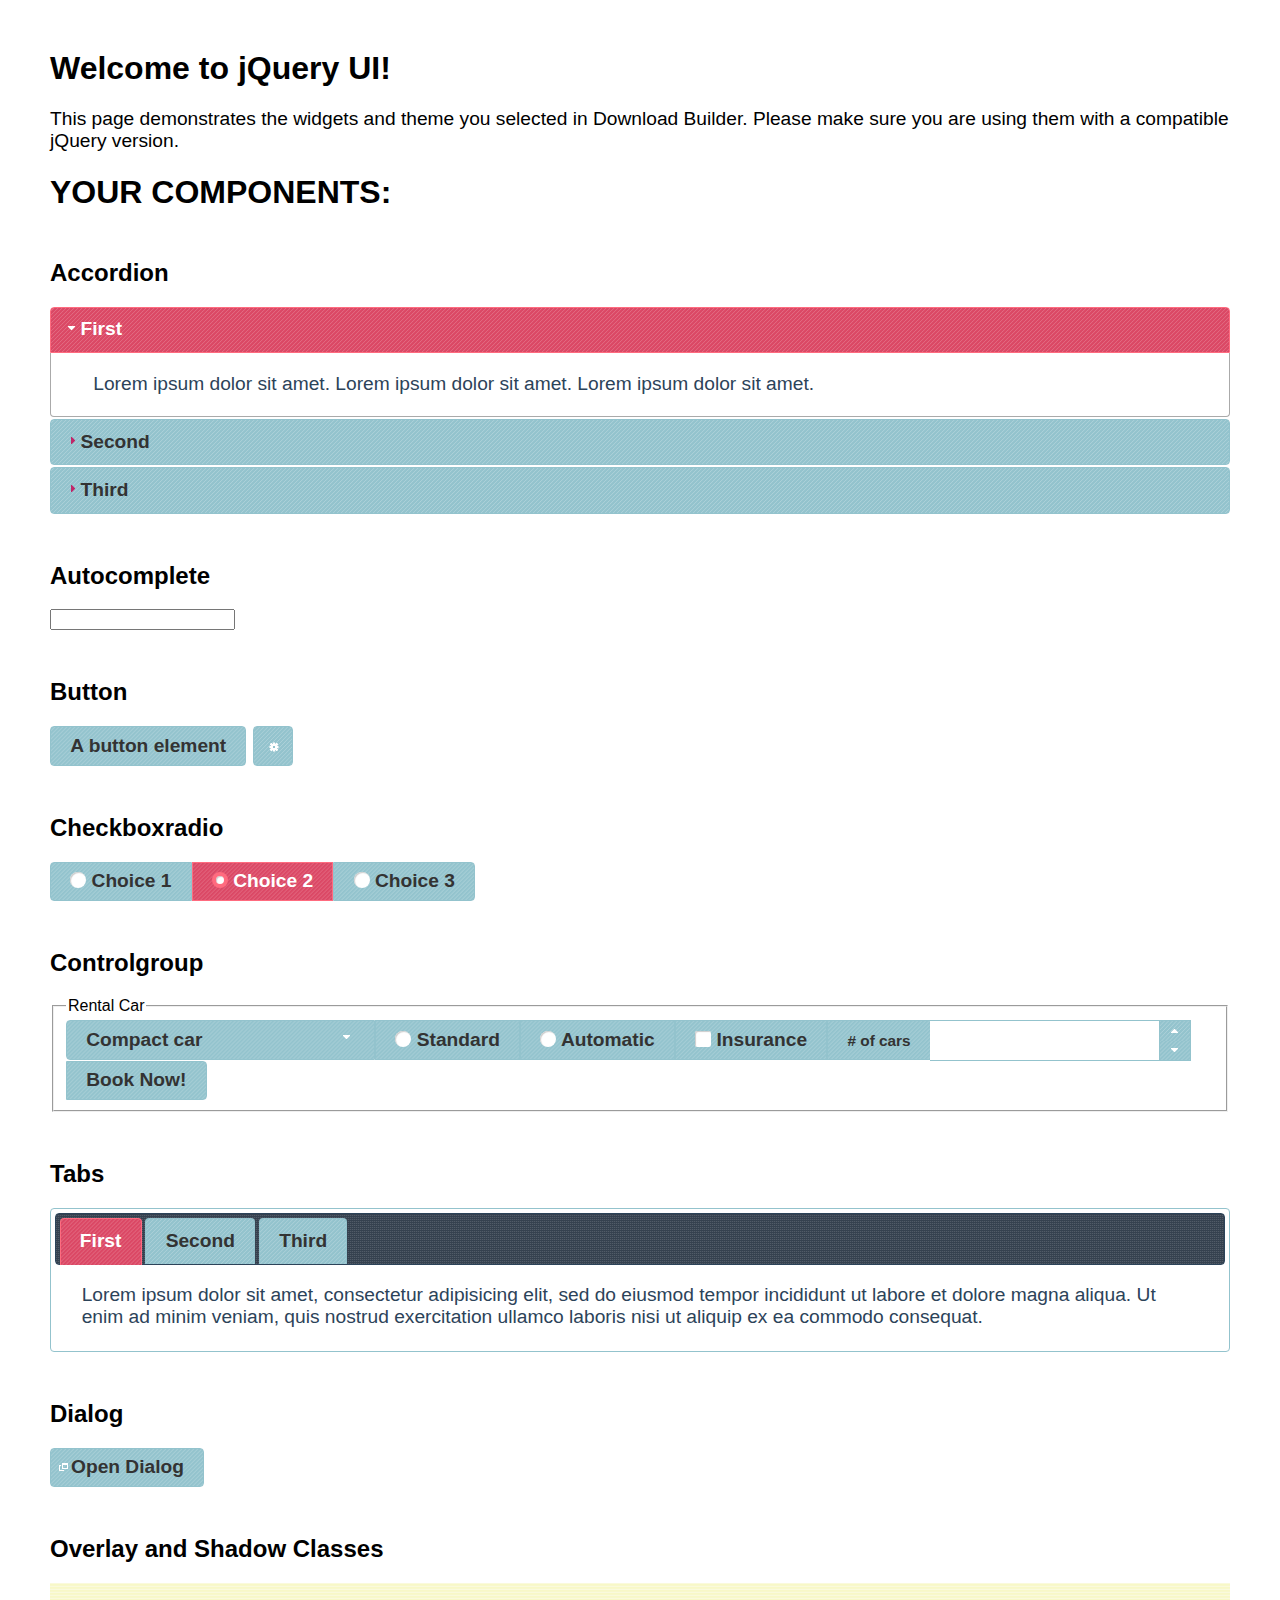
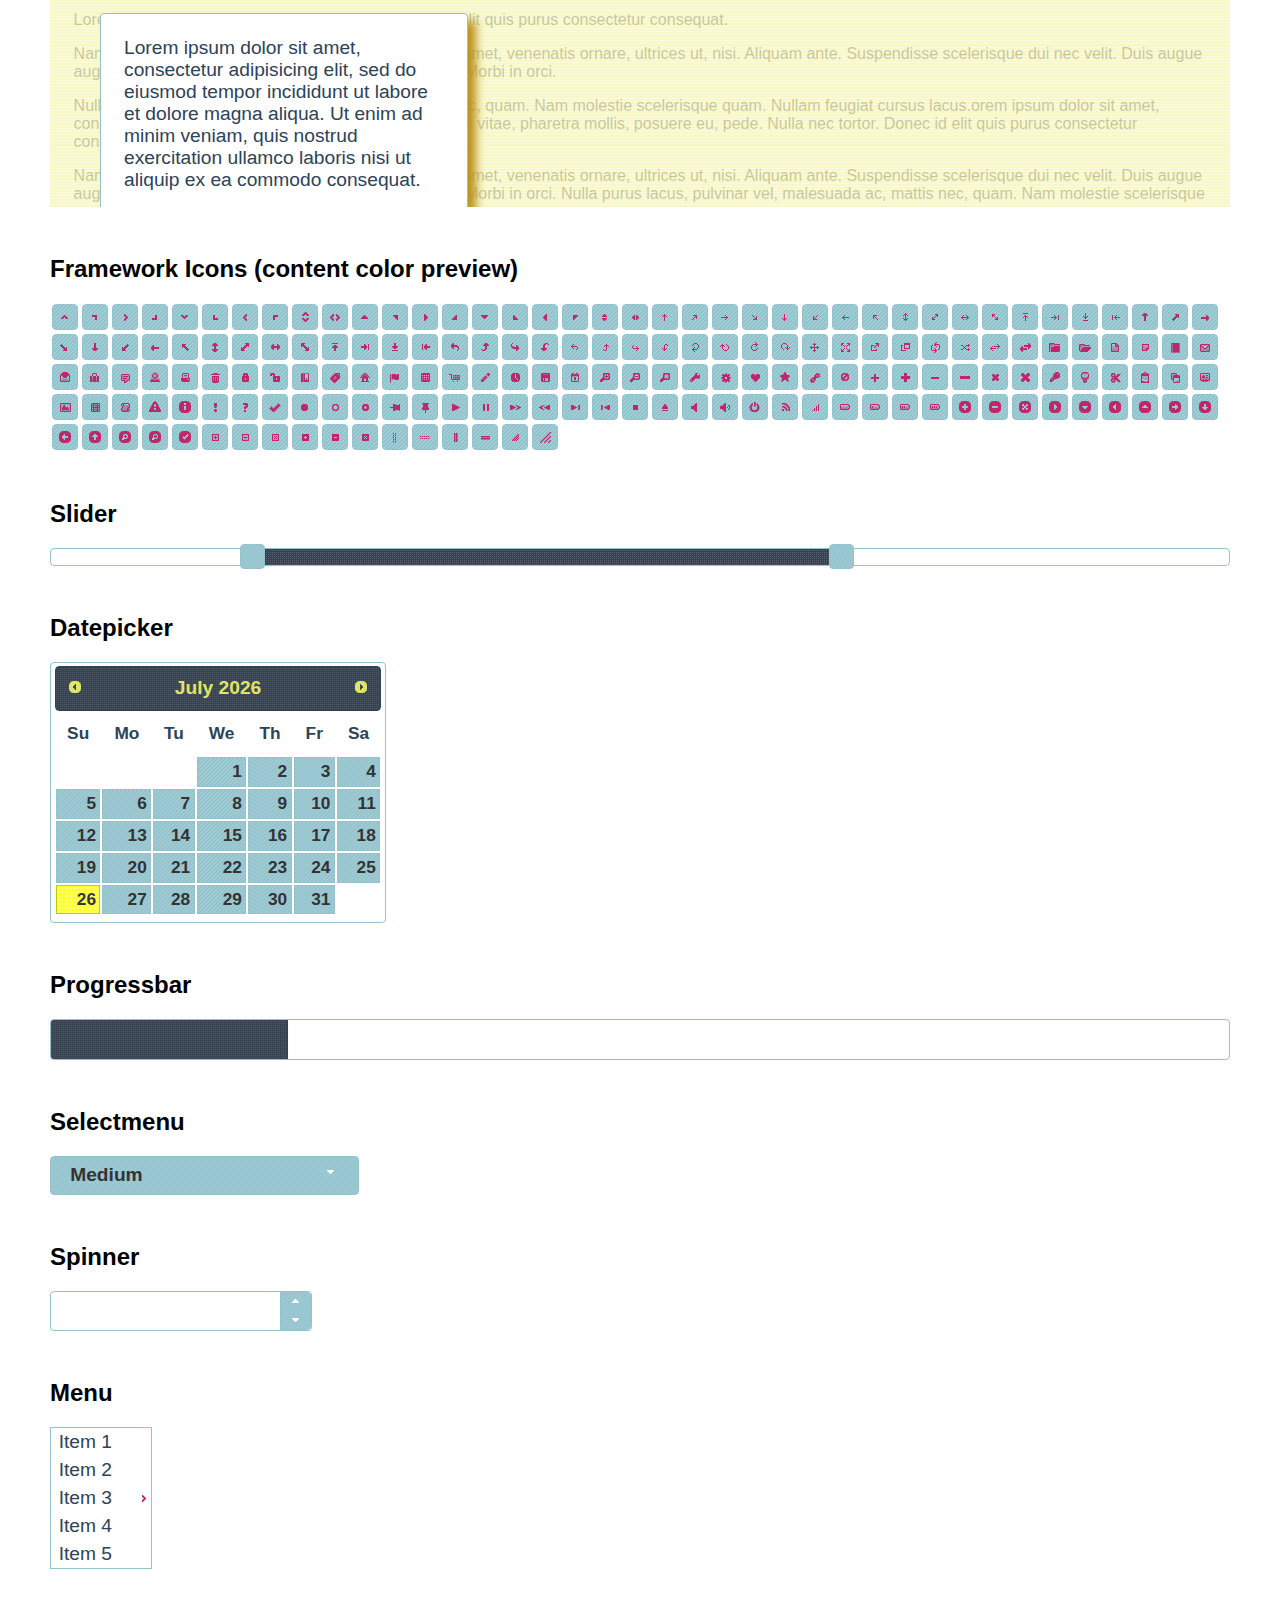
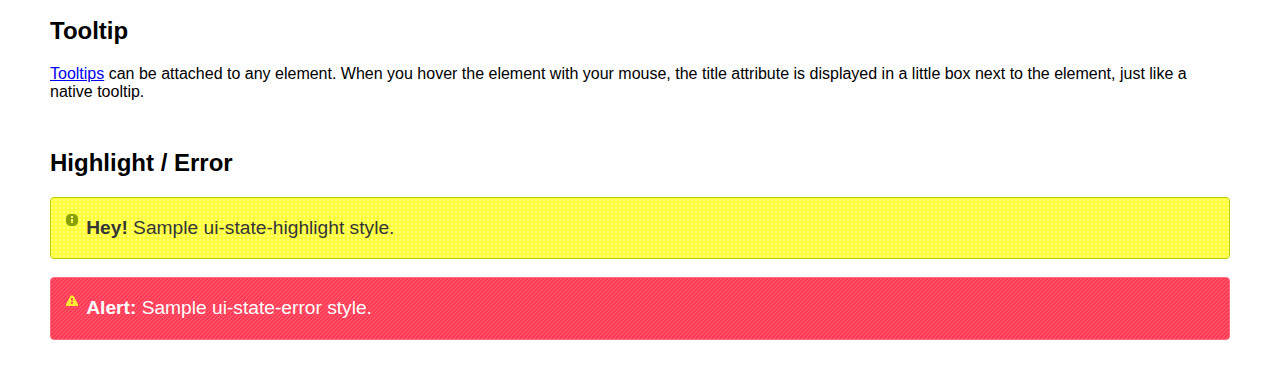
<file: library/jquery-ui-1.13.2.custom/index.html>
<!doctype html>
<html lang="us">
<head>
	<meta charset="utf-8">
	<title>jQuery UI Example Page</title>
	<link href="jquery-ui.css" rel="stylesheet">
	<style>
	body{
		font-family: "Trebuchet MS", sans-serif;
		margin: 50px;
	}
	.demoHeaders {
		margin-top: 2em;
	}
	#dialog-link {
		padding: .4em 1em .4em 20px;
		text-decoration: none;
		position: relative;
	}
	#dialog-link span.ui-icon {
		margin: 0 5px 0 0;
		position: absolute;
		left: .2em;
		top: 50%;
		margin-top: -8px;
	}
	#icons {
		margin: 0;
		padding: 0;
	}
	#icons li {
		margin: 2px;
		position: relative;
		padding: 4px 0;
		cursor: pointer;
		float: left;
		list-style: none;
	}
	#icons span.ui-icon {
		float: left;
		margin: 0 4px;
	}
	.fakewindowcontain .ui-widget-overlay {
		position: absolute;
	}
	select {
		width: 200px;
	}
	</style>
</head>
<body>

<h1>Welcome to jQuery UI!</h1>

<div class="ui-widget">
	<p>This page demonstrates the widgets and theme you selected in Download Builder. Please make sure you are using them with a compatible jQuery version.</p>
</div>

<h1>YOUR COMPONENTS:</h1>

<!-- Accordion -->
<h2 class="demoHeaders">Accordion</h2>
<div id="accordion">
	<h3>First</h3>
	<div>Lorem ipsum dolor sit amet. Lorem ipsum dolor sit amet. Lorem ipsum dolor sit amet.</div>
	<h3>Second</h3>
	<div>Phasellus mattis tincidunt nibh.</div>
	<h3>Third</h3>
	<div>Nam dui erat, auctor a, dignissim quis.</div>
</div>

<!-- Autocomplete -->
<h2 class="demoHeaders">Autocomplete</h2>
<div>
	<input id="autocomplete" title="type &quot;a&quot;">
</div>

<!-- Button -->
<h2 class="demoHeaders">Button</h2>
<button id="button">A button element</button>
<button id="button-icon">An icon-only button</button>

<!-- Checkboxradio -->
<h2 class="demoHeaders">Checkboxradio</h2>
<form style="margin-top: 1em;">
	<div id="radioset">
		<input type="radio" id="radio1" name="radio"><label for="radio1">Choice 1</label>
		<input type="radio" id="radio2" name="radio" checked="checked"><label for="radio2">Choice 2</label>
		<input type="radio" id="radio3" name="radio"><label for="radio3">Choice 3</label>
	</div>
</form>

<!-- Controlgroup -->
<h2 class="demoHeaders">Controlgroup</h2>
<fieldset>
	<legend>Rental Car</legend>
	<div id="controlgroup">
		<select id="car-type">
			<option>Compact car</option>
			<option>Midsize car</option>
			<option>Full size car</option>
			<option>SUV</option>
			<option>Luxury</option>
			<option>Truck</option>
			<option>Van</option>
		</select>
		<label for="transmission-standard">Standard</label>
		<input type="radio" name="transmission" id="transmission-standard">
		<label for="transmission-automatic">Automatic</label>
		<input type="radio" name="transmission" id="transmission-automatic">
		<label for="insurance">Insurance</label>
		<input type="checkbox" name="insurance" id="insurance">
		<label for="horizontal-spinner" class="ui-controlgroup-label"># of cars</label>
		<input id="horizontal-spinner" class="ui-spinner-input">
		<button>Book Now!</button>
	</div>
</fieldset>

<!-- Tabs -->
<h2 class="demoHeaders">Tabs</h2>
<div id="tabs">
	<ul>
		<li><a href="#tabs-1">First</a></li>
		<li><a href="#tabs-2">Second</a></li>
		<li><a href="#tabs-3">Third</a></li>
	</ul>
	<div id="tabs-1">Lorem ipsum dolor sit amet, consectetur adipisicing elit, sed do eiusmod tempor incididunt ut labore et dolore magna aliqua. Ut enim ad minim veniam, quis nostrud exercitation ullamco laboris nisi ut aliquip ex ea commodo consequat.</div>
	<div id="tabs-2">Phasellus mattis tincidunt nibh. Cras orci urna, blandit id, pretium vel, aliquet ornare, felis. Maecenas scelerisque sem non nisl. Fusce sed lorem in enim dictum bibendum.</div>
	<div id="tabs-3">Nam dui erat, auctor a, dignissim quis, sollicitudin eu, felis. Pellentesque nisi urna, interdum eget, sagittis et, consequat vestibulum, lacus. Mauris porttitor ullamcorper augue.</div>
</div>

<h2 class="demoHeaders">Dialog</h2>
<p>
	<button id="dialog-link" class="ui-button ui-corner-all ui-widget">
		<span class="ui-icon ui-icon-newwin"></span>Open Dialog
	</button>
</p>

<h2 class="demoHeaders">Overlay and Shadow Classes</h2>
<div style="position: relative; width: 96%; height: 200px; padding:1% 2%; overflow:hidden;" class="fakewindowcontain">
	<p>Lorem ipsum dolor sit amet,  Nulla nec tortor. Donec id elit quis purus consectetur consequat. </p><p>Nam congue semper tellus. Sed erat dolor, dapibus sit amet, venenatis ornare, ultrices ut, nisi. Aliquam ante. Suspendisse scelerisque dui nec velit. Duis augue augue, gravida euismod, vulputate ac, facilisis id, sem. Morbi in orci. </p><p>Nulla purus lacus, pulvinar vel, malesuada ac, mattis nec, quam. Nam molestie scelerisque quam. Nullam feugiat cursus lacus.orem ipsum dolor sit amet, consectetur adipiscing elit. Donec libero risus, commodo vitae, pharetra mollis, posuere eu, pede. Nulla nec tortor. Donec id elit quis purus consectetur consequat. </p><p>Nam congue semper tellus. Sed erat dolor, dapibus sit amet, venenatis ornare, ultrices ut, nisi. Aliquam ante. Suspendisse scelerisque dui nec velit. Duis augue augue, gravida euismod, vulputate ac, facilisis id, sem. Morbi in orci. Nulla purus lacus, pulvinar vel, malesuada ac, mattis nec, quam. Nam molestie scelerisque quam. </p><p>Nullam feugiat cursus lacus.orem ipsum dolor sit amet, consectetur adipiscing elit. Donec libero risus, commodo vitae, pharetra mollis, posuere eu, pede. Nulla nec tortor. Donec id elit quis purus consectetur consequat. Nam congue semper tellus. Sed erat dolor, dapibus sit amet, venenatis ornare, ultrices ut, nisi. Aliquam ante. </p><p>Suspendisse scelerisque dui nec velit. Duis augue augue, gravida euismod, vulputate ac, facilisis id, sem. Morbi in orci. Nulla purus lacus, pulvinar vel, malesuada ac, mattis nec, quam. Nam molestie scelerisque quam. Nullam feugiat cursus lacus.orem ipsum dolor sit amet, consectetur adipiscing elit. Donec libero risus, commodo vitae, pharetra mollis, posuere eu, pede. Nulla nec tortor. Donec id elit quis purus consectetur consequat. Nam congue semper tellus. Sed erat dolor, dapibus sit amet, venenatis ornare, ultrices ut, nisi. </p>

	<!-- ui-dialog -->
	<div class="ui-widget-overlay ui-front"></div>
	<div style="position: absolute; width: 320px; left: 50px; top: 30px; padding: 1.2em" class="ui-widget ui-front ui-widget-content ui-corner-all ui-widget-shadow">
		Lorem ipsum dolor sit amet, consectetur adipisicing elit, sed do eiusmod tempor incididunt ut labore et dolore magna aliqua. Ut enim ad minim veniam, quis nostrud exercitation ullamco laboris nisi ut aliquip ex ea commodo consequat.
	</div>

</div>

<!-- ui-dialog -->
<div id="dialog" title="Dialog Title">
	<p>Lorem ipsum dolor sit amet, consectetur adipisicing elit, sed do eiusmod tempor incididunt ut labore et dolore magna aliqua. Ut enim ad minim veniam, quis nostrud exercitation ullamco laboris nisi ut aliquip ex ea commodo consequat.</p>
</div>


<h2 class="demoHeaders">Framework Icons (content color preview)</h2>
<ul id="icons" class="ui-widget ui-helper-clearfix">
	<li class="ui-state-default ui-corner-all" title=".ui-icon-caret-1-n"><span class="ui-icon ui-icon-caret-1-n"></span></li>
	<li class="ui-state-default ui-corner-all" title=".ui-icon-caret-1-ne"><span class="ui-icon ui-icon-caret-1-ne"></span></li>
	<li class="ui-state-default ui-corner-all" title=".ui-icon-caret-1-e"><span class="ui-icon ui-icon-caret-1-e"></span></li>
	<li class="ui-state-default ui-corner-all" title=".ui-icon-caret-1-se"><span class="ui-icon ui-icon-caret-1-se"></span></li>
	<li class="ui-state-default ui-corner-all" title=".ui-icon-caret-1-s"><span class="ui-icon ui-icon-caret-1-s"></span></li>
	<li class="ui-state-default ui-corner-all" title=".ui-icon-caret-1-sw"><span class="ui-icon ui-icon-caret-1-sw"></span></li>
	<li class="ui-state-default ui-corner-all" title=".ui-icon-caret-1-w"><span class="ui-icon ui-icon-caret-1-w"></span></li>
	<li class="ui-state-default ui-corner-all" title=".ui-icon-caret-1-nw"><span class="ui-icon ui-icon-caret-1-nw"></span></li>
	<li class="ui-state-default ui-corner-all" title=".ui-icon-caret-2-n-s"><span class="ui-icon ui-icon-caret-2-n-s"></span></li>
	<li class="ui-state-default ui-corner-all" title=".ui-icon-caret-2-e-w"><span class="ui-icon ui-icon-caret-2-e-w"></span></li>
	<li class="ui-state-default ui-corner-all" title=".ui-icon-triangle-1-n"><span class="ui-icon ui-icon-triangle-1-n"></span></li>
	<li class="ui-state-default ui-corner-all" title=".ui-icon-triangle-1-ne"><span class="ui-icon ui-icon-triangle-1-ne"></span></li>
	<li class="ui-state-default ui-corner-all" title=".ui-icon-triangle-1-e"><span class="ui-icon ui-icon-triangle-1-e"></span></li>
	<li class="ui-state-default ui-corner-all" title=".ui-icon-triangle-1-se"><span class="ui-icon ui-icon-triangle-1-se"></span></li>
	<li class="ui-state-default ui-corner-all" title=".ui-icon-triangle-1-s"><span class="ui-icon ui-icon-triangle-1-s"></span></li>
	<li class="ui-state-default ui-corner-all" title=".ui-icon-triangle-1-sw"><span class="ui-icon ui-icon-triangle-1-sw"></span></li>
	<li class="ui-state-default ui-corner-all" title=".ui-icon-triangle-1-w"><span class="ui-icon ui-icon-triangle-1-w"></span></li>
	<li class="ui-state-default ui-corner-all" title=".ui-icon-triangle-1-nw"><span class="ui-icon ui-icon-triangle-1-nw"></span></li>
	<li class="ui-state-default ui-corner-all" title=".ui-icon-triangle-2-n-s"><span class="ui-icon ui-icon-triangle-2-n-s"></span></li>
	<li class="ui-state-default ui-corner-all" title=".ui-icon-triangle-2-e-w"><span class="ui-icon ui-icon-triangle-2-e-w"></span></li>
	<li class="ui-state-default ui-corner-all" title=".ui-icon-arrow-1-n"><span class="ui-icon ui-icon-arrow-1-n"></span></li>
	<li class="ui-state-default ui-corner-all" title=".ui-icon-arrow-1-ne"><span class="ui-icon ui-icon-arrow-1-ne"></span></li>
	<li class="ui-state-default ui-corner-all" title=".ui-icon-arrow-1-e"><span class="ui-icon ui-icon-arrow-1-e"></span></li>
	<li class="ui-state-default ui-corner-all" title=".ui-icon-arrow-1-se"><span class="ui-icon ui-icon-arrow-1-se"></span></li>
	<li class="ui-state-default ui-corner-all" title=".ui-icon-arrow-1-s"><span class="ui-icon ui-icon-arrow-1-s"></span></li>
	<li class="ui-state-default ui-corner-all" title=".ui-icon-arrow-1-sw"><span class="ui-icon ui-icon-arrow-1-sw"></span></li>
	<li class="ui-state-default ui-corner-all" title=".ui-icon-arrow-1-w"><span class="ui-icon ui-icon-arrow-1-w"></span></li>
	<li class="ui-state-default ui-corner-all" title=".ui-icon-arrow-1-nw"><span class="ui-icon ui-icon-arrow-1-nw"></span></li>
	<li class="ui-state-default ui-corner-all" title=".ui-icon-arrow-2-n-s"><span class="ui-icon ui-icon-arrow-2-n-s"></span></li>
	<li class="ui-state-default ui-corner-all" title=".ui-icon-arrow-2-ne-sw"><span class="ui-icon ui-icon-arrow-2-ne-sw"></span></li>
	<li class="ui-state-default ui-corner-all" title=".ui-icon-arrow-2-e-w"><span class="ui-icon ui-icon-arrow-2-e-w"></span></li>
	<li class="ui-state-default ui-corner-all" title=".ui-icon-arrow-2-se-nw"><span class="ui-icon ui-icon-arrow-2-se-nw"></span></li>
	<li class="ui-state-default ui-corner-all" title=".ui-icon-arrowstop-1-n"><span class="ui-icon ui-icon-arrowstop-1-n"></span></li>
	<li class="ui-state-default ui-corner-all" title=".ui-icon-arrowstop-1-e"><span class="ui-icon ui-icon-arrowstop-1-e"></span></li>
	<li class="ui-state-default ui-corner-all" title=".ui-icon-arrowstop-1-s"><span class="ui-icon ui-icon-arrowstop-1-s"></span></li>
	<li class="ui-state-default ui-corner-all" title=".ui-icon-arrowstop-1-w"><span class="ui-icon ui-icon-arrowstop-1-w"></span></li>
	<li class="ui-state-default ui-corner-all" title=".ui-icon-arrowthick-1-n"><span class="ui-icon ui-icon-arrowthick-1-n"></span></li>
	<li class="ui-state-default ui-corner-all" title=".ui-icon-arrowthick-1-ne"><span class="ui-icon ui-icon-arrowthick-1-ne"></span></li>
	<li class="ui-state-default ui-corner-all" title=".ui-icon-arrowthick-1-e"><span class="ui-icon ui-icon-arrowthick-1-e"></span></li>
	<li class="ui-state-default ui-corner-all" title=".ui-icon-arrowthick-1-se"><span class="ui-icon ui-icon-arrowthick-1-se"></span></li>
	<li class="ui-state-default ui-corner-all" title=".ui-icon-arrowthick-1-s"><span class="ui-icon ui-icon-arrowthick-1-s"></span></li>
	<li class="ui-state-default ui-corner-all" title=".ui-icon-arrowthick-1-sw"><span class="ui-icon ui-icon-arrowthick-1-sw"></span></li>
	<li class="ui-state-default ui-corner-all" title=".ui-icon-arrowthick-1-w"><span class="ui-icon ui-icon-arrowthick-1-w"></span></li>
	<li class="ui-state-default ui-corner-all" title=".ui-icon-arrowthick-1-nw"><span class="ui-icon ui-icon-arrowthick-1-nw"></span></li>
	<li class="ui-state-default ui-corner-all" title=".ui-icon-arrowthick-2-n-s"><span class="ui-icon ui-icon-arrowthick-2-n-s"></span></li>
	<li class="ui-state-default ui-corner-all" title=".ui-icon-arrowthick-2-ne-sw"><span class="ui-icon ui-icon-arrowthick-2-ne-sw"></span></li>
	<li class="ui-state-default ui-corner-all" title=".ui-icon-arrowthick-2-e-w"><span class="ui-icon ui-icon-arrowthick-2-e-w"></span></li>
	<li class="ui-state-default ui-corner-all" title=".ui-icon-arrowthick-2-se-nw"><span class="ui-icon ui-icon-arrowthick-2-se-nw"></span></li>
	<li class="ui-state-default ui-corner-all" title=".ui-icon-arrowthickstop-1-n"><span class="ui-icon ui-icon-arrowthickstop-1-n"></span></li>
	<li class="ui-state-default ui-corner-all" title=".ui-icon-arrowthickstop-1-e"><span class="ui-icon ui-icon-arrowthickstop-1-e"></span></li>
	<li class="ui-state-default ui-corner-all" title=".ui-icon-arrowthickstop-1-s"><span class="ui-icon ui-icon-arrowthickstop-1-s"></span></li>
	<li class="ui-state-default ui-corner-all" title=".ui-icon-arrowthickstop-1-w"><span class="ui-icon ui-icon-arrowthickstop-1-w"></span></li>
	<li class="ui-state-default ui-corner-all" title=".ui-icon-arrowreturnthick-1-w"><span class="ui-icon ui-icon-arrowreturnthick-1-w"></span></li>
	<li class="ui-state-default ui-corner-all" title=".ui-icon-arrowreturnthick-1-n"><span class="ui-icon ui-icon-arrowreturnthick-1-n"></span></li>
	<li class="ui-state-default ui-corner-all" title=".ui-icon-arrowreturnthick-1-e"><span class="ui-icon ui-icon-arrowreturnthick-1-e"></span></li>
	<li class="ui-state-default ui-corner-all" title=".ui-icon-arrowreturnthick-1-s"><span class="ui-icon ui-icon-arrowreturnthick-1-s"></span></li>
	<li class="ui-state-default ui-corner-all" title=".ui-icon-arrowreturn-1-w"><span class="ui-icon ui-icon-arrowreturn-1-w"></span></li>
	<li class="ui-state-default ui-corner-all" title=".ui-icon-arrowreturn-1-n"><span class="ui-icon ui-icon-arrowreturn-1-n"></span></li>
	<li class="ui-state-default ui-corner-all" title=".ui-icon-arrowreturn-1-e"><span class="ui-icon ui-icon-arrowreturn-1-e"></span></li>
	<li class="ui-state-default ui-corner-all" title=".ui-icon-arrowreturn-1-s"><span class="ui-icon ui-icon-arrowreturn-1-s"></span></li>
	<li class="ui-state-default ui-corner-all" title=".ui-icon-arrowrefresh-1-w"><span class="ui-icon ui-icon-arrowrefresh-1-w"></span></li>
	<li class="ui-state-default ui-corner-all" title=".ui-icon-arrowrefresh-1-n"><span class="ui-icon ui-icon-arrowrefresh-1-n"></span></li>
	<li class="ui-state-default ui-corner-all" title=".ui-icon-arrowrefresh-1-e"><span class="ui-icon ui-icon-arrowrefresh-1-e"></span></li>
	<li class="ui-state-default ui-corner-all" title=".ui-icon-arrowrefresh-1-s"><span class="ui-icon ui-icon-arrowrefresh-1-s"></span></li>
	<li class="ui-state-default ui-corner-all" title=".ui-icon-arrow-4"><span class="ui-icon ui-icon-arrow-4"></span></li>
	<li class="ui-state-default ui-corner-all" title=".ui-icon-arrow-4-diag"><span class="ui-icon ui-icon-arrow-4-diag"></span></li>
	<li class="ui-state-default ui-corner-all" title=".ui-icon-extlink"><span class="ui-icon ui-icon-extlink"></span></li>
	<li class="ui-state-default ui-corner-all" title=".ui-icon-newwin"><span class="ui-icon ui-icon-newwin"></span></li>
	<li class="ui-state-default ui-corner-all" title=".ui-icon-refresh"><span class="ui-icon ui-icon-refresh"></span></li>
	<li class="ui-state-default ui-corner-all" title=".ui-icon-shuffle"><span class="ui-icon ui-icon-shuffle"></span></li>
	<li class="ui-state-default ui-corner-all" title=".ui-icon-transfer-e-w"><span class="ui-icon ui-icon-transfer-e-w"></span></li>
	<li class="ui-state-default ui-corner-all" title=".ui-icon-transferthick-e-w"><span class="ui-icon ui-icon-transferthick-e-w"></span></li>
	<li class="ui-state-default ui-corner-all" title=".ui-icon-folder-collapsed"><span class="ui-icon ui-icon-folder-collapsed"></span></li>
	<li class="ui-state-default ui-corner-all" title=".ui-icon-folder-open"><span class="ui-icon ui-icon-folder-open"></span></li>
	<li class="ui-state-default ui-corner-all" title=".ui-icon-document"><span class="ui-icon ui-icon-document"></span></li>
	<li class="ui-state-default ui-corner-all" title=".ui-icon-document-b"><span class="ui-icon ui-icon-document-b"></span></li>
	<li class="ui-state-default ui-corner-all" title=".ui-icon-note"><span class="ui-icon ui-icon-note"></span></li>
	<li class="ui-state-default ui-corner-all" title=".ui-icon-mail-closed"><span class="ui-icon ui-icon-mail-closed"></span></li>
	<li class="ui-state-default ui-corner-all" title=".ui-icon-mail-open"><span class="ui-icon ui-icon-mail-open"></span></li>
	<li class="ui-state-default ui-corner-all" title=".ui-icon-suitcase"><span class="ui-icon ui-icon-suitcase"></span></li>
	<li class="ui-state-default ui-corner-all" title=".ui-icon-comment"><span class="ui-icon ui-icon-comment"></span></li>
	<li class="ui-state-default ui-corner-all" title=".ui-icon-person"><span class="ui-icon ui-icon-person"></span></li>
	<li class="ui-state-default ui-corner-all" title=".ui-icon-print"><span class="ui-icon ui-icon-print"></span></li>
	<li class="ui-state-default ui-corner-all" title=".ui-icon-trash"><span class="ui-icon ui-icon-trash"></span></li>
	<li class="ui-state-default ui-corner-all" title=".ui-icon-locked"><span class="ui-icon ui-icon-locked"></span></li>
	<li class="ui-state-default ui-corner-all" title=".ui-icon-unlocked"><span class="ui-icon ui-icon-unlocked"></span></li>
	<li class="ui-state-default ui-corner-all" title=".ui-icon-bookmark"><span class="ui-icon ui-icon-bookmark"></span></li>
	<li class="ui-state-default ui-corner-all" title=".ui-icon-tag"><span class="ui-icon ui-icon-tag"></span></li>
	<li class="ui-state-default ui-corner-all" title=".ui-icon-home"><span class="ui-icon ui-icon-home"></span></li>
	<li class="ui-state-default ui-corner-all" title=".ui-icon-flag"><span class="ui-icon ui-icon-flag"></span></li>
	<li class="ui-state-default ui-corner-all" title=".ui-icon-calculator"><span class="ui-icon ui-icon-calculator"></span></li>
	<li class="ui-state-default ui-corner-all" title=".ui-icon-cart"><span class="ui-icon ui-icon-cart"></span></li>
	<li class="ui-state-default ui-corner-all" title=".ui-icon-pencil"><span class="ui-icon ui-icon-pencil"></span></li>
	<li class="ui-state-default ui-corner-all" title=".ui-icon-clock"><span class="ui-icon ui-icon-clock"></span></li>
	<li class="ui-state-default ui-corner-all" title=".ui-icon-disk"><span class="ui-icon ui-icon-disk"></span></li>
	<li class="ui-state-default ui-corner-all" title=".ui-icon-calendar"><span class="ui-icon ui-icon-calendar"></span></li>
	<li class="ui-state-default ui-corner-all" title=".ui-icon-zoomin"><span class="ui-icon ui-icon-zoomin"></span></li>
	<li class="ui-state-default ui-corner-all" title=".ui-icon-zoomout"><span class="ui-icon ui-icon-zoomout"></span></li>
	<li class="ui-state-default ui-corner-all" title=".ui-icon-search"><span class="ui-icon ui-icon-search"></span></li>
	<li class="ui-state-default ui-corner-all" title=".ui-icon-wrench"><span class="ui-icon ui-icon-wrench"></span></li>
	<li class="ui-state-default ui-corner-all" title=".ui-icon-gear"><span class="ui-icon ui-icon-gear"></span></li>
	<li class="ui-state-default ui-corner-all" title=".ui-icon-heart"><span class="ui-icon ui-icon-heart"></span></li>
	<li class="ui-state-default ui-corner-all" title=".ui-icon-star"><span class="ui-icon ui-icon-star"></span></li>
	<li class="ui-state-default ui-corner-all" title=".ui-icon-link"><span class="ui-icon ui-icon-link"></span></li>
	<li class="ui-state-default ui-corner-all" title=".ui-icon-cancel"><span class="ui-icon ui-icon-cancel"></span></li>
	<li class="ui-state-default ui-corner-all" title=".ui-icon-plus"><span class="ui-icon ui-icon-plus"></span></li>
	<li class="ui-state-default ui-corner-all" title=".ui-icon-plusthick"><span class="ui-icon ui-icon-plusthick"></span></li>
	<li class="ui-state-default ui-corner-all" title=".ui-icon-minus"><span class="ui-icon ui-icon-minus"></span></li>
	<li class="ui-state-default ui-corner-all" title=".ui-icon-minusthick"><span class="ui-icon ui-icon-minusthick"></span></li>
	<li class="ui-state-default ui-corner-all" title=".ui-icon-close"><span class="ui-icon ui-icon-close"></span></li>
	<li class="ui-state-default ui-corner-all" title=".ui-icon-closethick"><span class="ui-icon ui-icon-closethick"></span></li>
	<li class="ui-state-default ui-corner-all" title=".ui-icon-key"><span class="ui-icon ui-icon-key"></span></li>
	<li class="ui-state-default ui-corner-all" title=".ui-icon-lightbulb"><span class="ui-icon ui-icon-lightbulb"></span></li>
	<li class="ui-state-default ui-corner-all" title=".ui-icon-scissors"><span class="ui-icon ui-icon-scissors"></span></li>
	<li class="ui-state-default ui-corner-all" title=".ui-icon-clipboard"><span class="ui-icon ui-icon-clipboard"></span></li>
	<li class="ui-state-default ui-corner-all" title=".ui-icon-copy"><span class="ui-icon ui-icon-copy"></span></li>
	<li class="ui-state-default ui-corner-all" title=".ui-icon-contact"><span class="ui-icon ui-icon-contact"></span></li>
	<li class="ui-state-default ui-corner-all" title=".ui-icon-image"><span class="ui-icon ui-icon-image"></span></li>
	<li class="ui-state-default ui-corner-all" title=".ui-icon-video"><span class="ui-icon ui-icon-video"></span></li>
	<li class="ui-state-default ui-corner-all" title=".ui-icon-script"><span class="ui-icon ui-icon-script"></span></li>
	<li class="ui-state-default ui-corner-all" title=".ui-icon-alert"><span class="ui-icon ui-icon-alert"></span></li>
	<li class="ui-state-default ui-corner-all" title=".ui-icon-info"><span class="ui-icon ui-icon-info"></span></li>
	<li class="ui-state-default ui-corner-all" title=".ui-icon-notice"><span class="ui-icon ui-icon-notice"></span></li>
	<li class="ui-state-default ui-corner-all" title=".ui-icon-help"><span class="ui-icon ui-icon-help"></span></li>
	<li class="ui-state-default ui-corner-all" title=".ui-icon-check"><span class="ui-icon ui-icon-check"></span></li>
	<li class="ui-state-default ui-corner-all" title=".ui-icon-bullet"><span class="ui-icon ui-icon-bullet"></span></li>
	<li class="ui-state-default ui-corner-all" title=".ui-icon-radio-off"><span class="ui-icon ui-icon-radio-off"></span></li>
	<li class="ui-state-default ui-corner-all" title=".ui-icon-radio-on"><span class="ui-icon ui-icon-radio-on"></span></li>
	<li class="ui-state-default ui-corner-all" title=".ui-icon-pin-w"><span class="ui-icon ui-icon-pin-w"></span></li>
	<li class="ui-state-default ui-corner-all" title=".ui-icon-pin-s"><span class="ui-icon ui-icon-pin-s"></span></li>
	<li class="ui-state-default ui-corner-all" title=".ui-icon-play"><span class="ui-icon ui-icon-play"></span></li>
	<li class="ui-state-default ui-corner-all" title=".ui-icon-pause"><span class="ui-icon ui-icon-pause"></span></li>
	<li class="ui-state-default ui-corner-all" title=".ui-icon-seek-next"><span class="ui-icon ui-icon-seek-next"></span></li>
	<li class="ui-state-default ui-corner-all" title=".ui-icon-seek-prev"><span class="ui-icon ui-icon-seek-prev"></span></li>
	<li class="ui-state-default ui-corner-all" title=".ui-icon-seek-end"><span class="ui-icon ui-icon-seek-end"></span></li>
	<li class="ui-state-default ui-corner-all" title=".ui-icon-seek-first"><span class="ui-icon ui-icon-seek-first"></span></li>
	<li class="ui-state-default ui-corner-all" title=".ui-icon-stop"><span class="ui-icon ui-icon-stop"></span></li>
	<li class="ui-state-default ui-corner-all" title=".ui-icon-eject"><span class="ui-icon ui-icon-eject"></span></li>
	<li class="ui-state-default ui-corner-all" title=".ui-icon-volume-off"><span class="ui-icon ui-icon-volume-off"></span></li>
	<li class="ui-state-default ui-corner-all" title=".ui-icon-volume-on"><span class="ui-icon ui-icon-volume-on"></span></li>
	<li class="ui-state-default ui-corner-all" title=".ui-icon-power"><span class="ui-icon ui-icon-power"></span></li>
	<li class="ui-state-default ui-corner-all" title=".ui-icon-signal-diag"><span class="ui-icon ui-icon-signal-diag"></span></li>
	<li class="ui-state-default ui-corner-all" title=".ui-icon-signal"><span class="ui-icon ui-icon-signal"></span></li>
	<li class="ui-state-default ui-corner-all" title=".ui-icon-battery-0"><span class="ui-icon ui-icon-battery-0"></span></li>
	<li class="ui-state-default ui-corner-all" title=".ui-icon-battery-1"><span class="ui-icon ui-icon-battery-1"></span></li>
	<li class="ui-state-default ui-corner-all" title=".ui-icon-battery-2"><span class="ui-icon ui-icon-battery-2"></span></li>
	<li class="ui-state-default ui-corner-all" title=".ui-icon-battery-3"><span class="ui-icon ui-icon-battery-3"></span></li>
	<li class="ui-state-default ui-corner-all" title=".ui-icon-circle-plus"><span class="ui-icon ui-icon-circle-plus"></span></li>
	<li class="ui-state-default ui-corner-all" title=".ui-icon-circle-minus"><span class="ui-icon ui-icon-circle-minus"></span></li>
	<li class="ui-state-default ui-corner-all" title=".ui-icon-circle-close"><span class="ui-icon ui-icon-circle-close"></span></li>
	<li class="ui-state-default ui-corner-all" title=".ui-icon-circle-triangle-e"><span class="ui-icon ui-icon-circle-triangle-e"></span></li>
	<li class="ui-state-default ui-corner-all" title=".ui-icon-circle-triangle-s"><span class="ui-icon ui-icon-circle-triangle-s"></span></li>
	<li class="ui-state-default ui-corner-all" title=".ui-icon-circle-triangle-w"><span class="ui-icon ui-icon-circle-triangle-w"></span></li>
	<li class="ui-state-default ui-corner-all" title=".ui-icon-circle-triangle-n"><span class="ui-icon ui-icon-circle-triangle-n"></span></li>
	<li class="ui-state-default ui-corner-all" title=".ui-icon-circle-arrow-e"><span class="ui-icon ui-icon-circle-arrow-e"></span></li>
	<li class="ui-state-default ui-corner-all" title=".ui-icon-circle-arrow-s"><span class="ui-icon ui-icon-circle-arrow-s"></span></li>
	<li class="ui-state-default ui-corner-all" title=".ui-icon-circle-arrow-w"><span class="ui-icon ui-icon-circle-arrow-w"></span></li>
	<li class="ui-state-default ui-corner-all" title=".ui-icon-circle-arrow-n"><span class="ui-icon ui-icon-circle-arrow-n"></span></li>
	<li class="ui-state-default ui-corner-all" title=".ui-icon-circle-zoomin"><span class="ui-icon ui-icon-circle-zoomin"></span></li>
	<li class="ui-state-default ui-corner-all" title=".ui-icon-circle-zoomout"><span class="ui-icon ui-icon-circle-zoomout"></span></li>
	<li class="ui-state-default ui-corner-all" title=".ui-icon-circle-check"><span class="ui-icon ui-icon-circle-check"></span></li>
	<li class="ui-state-default ui-corner-all" title=".ui-icon-circlesmall-plus"><span class="ui-icon ui-icon-circlesmall-plus"></span></li>
	<li class="ui-state-default ui-corner-all" title=".ui-icon-circlesmall-minus"><span class="ui-icon ui-icon-circlesmall-minus"></span></li>
	<li class="ui-state-default ui-corner-all" title=".ui-icon-circlesmall-close"><span class="ui-icon ui-icon-circlesmall-close"></span></li>
	<li class="ui-state-default ui-corner-all" title=".ui-icon-squaresmall-plus"><span class="ui-icon ui-icon-squaresmall-plus"></span></li>
	<li class="ui-state-default ui-corner-all" title=".ui-icon-squaresmall-minus"><span class="ui-icon ui-icon-squaresmall-minus"></span></li>
	<li class="ui-state-default ui-corner-all" title=".ui-icon-squaresmall-close"><span class="ui-icon ui-icon-squaresmall-close"></span></li>
	<li class="ui-state-default ui-corner-all" title=".ui-icon-grip-dotted-vertical"><span class="ui-icon ui-icon-grip-dotted-vertical"></span></li>
	<li class="ui-state-default ui-corner-all" title=".ui-icon-grip-dotted-horizontal"><span class="ui-icon ui-icon-grip-dotted-horizontal"></span></li>
	<li class="ui-state-default ui-corner-all" title=".ui-icon-grip-solid-vertical"><span class="ui-icon ui-icon-grip-solid-vertical"></span></li>
	<li class="ui-state-default ui-corner-all" title=".ui-icon-grip-solid-horizontal"><span class="ui-icon ui-icon-grip-solid-horizontal"></span></li>
	<li class="ui-state-default ui-corner-all" title=".ui-icon-gripsmall-diagonal-se"><span class="ui-icon ui-icon-gripsmall-diagonal-se"></span></li>
	<li class="ui-state-default ui-corner-all" title=".ui-icon-grip-diagonal-se"><span class="ui-icon ui-icon-grip-diagonal-se"></span></li>
</ul>

<!-- Slider -->
<h2 class="demoHeaders">Slider</h2>
<div id="slider"></div>

<!-- Datepicker -->
<h2 class="demoHeaders">Datepicker</h2>
<div id="datepicker"></div>

<!-- Progressbar -->
<h2 class="demoHeaders">Progressbar</h2>
<div id="progressbar"></div>

<!-- Progressbar -->
<h2 class="demoHeaders">Selectmenu</h2>
<select id="selectmenu">
	<option>Slower</option>
	<option>Slow</option>
	<option selected="selected">Medium</option>
	<option>Fast</option>
	<option>Faster</option>
</select>

<!-- Spinner -->
<h2 class="demoHeaders">Spinner</h2>
<input id="spinner">

<!-- Menu -->
<h2 class="demoHeaders">Menu</h2>
<ul style="width:100px;" id="menu">
	<li><div>Item 1</div></li>
	<li><div>Item 2</div></li>
	<li><div>Item 3</div>
		<ul>
			<li><div>Item 3-1</div></li>
			<li><div>Item 3-2</div></li>
			<li><div>Item 3-3</div></li>
			<li><div>Item 3-4</div></li>
			<li><div>Item 3-5</div></li>
		</ul>
	</li>
	<li><div>Item 4</div></li>
	<li><div>Item 5</div></li>
</ul>

<!-- Tooltip -->
<h2 class="demoHeaders">Tooltip</h2>
<p id="tooltip">
	<a href="#" title="That&apos;s what this widget is">Tooltips</a> can be attached to any element. When you hover
the element with your mouse, the title attribute is displayed in a little box next to the element, just like a native tooltip.
</p>

<!-- Highlight / Error -->
<h2 class="demoHeaders">Highlight / Error</h2>
<div class="ui-widget">
	<div class="ui-state-highlight ui-corner-all" style="margin-top: 20px; padding: 0 .7em;">
		<p><span class="ui-icon ui-icon-info" style="float: left; margin-right: .3em;"></span>
		<strong>Hey!</strong> Sample ui-state-highlight style.</p>
	</div>
</div>
<br>
<div class="ui-widget">
	<div class="ui-state-error ui-corner-all" style="padding: 0 .7em;">
		<p><span class="ui-icon ui-icon-alert" style="float: left; margin-right: .3em;"></span>
		<strong>Alert:</strong> Sample ui-state-error style.</p>
	</div>
</div>

<script src="external/jquery/jquery.js"></script>
<script src="jquery-ui.js"></script>
<script>
$( "#accordion" ).accordion();

var availableTags = [
	"ActionScript",
	"AppleScript",
	"Asp",
	"BASIC",
	"C",
	"C++",
	"Clojure",
	"COBOL",
	"ColdFusion",
	"Erlang",
	"Fortran",
	"Groovy",
	"Haskell",
	"Java",
	"JavaScript",
	"Lisp",
	"Perl",
	"PHP",
	"Python",
	"Ruby",
	"Scala",
	"Scheme"
];
$( "#autocomplete" ).autocomplete({
	source: availableTags
});

$( "#button" ).button();
$( "#button-icon" ).button({
	icon: "ui-icon-gear",
	showLabel: false
});

$( "#radioset" ).buttonset();

$( "#controlgroup" ).controlgroup();

$( "#tabs" ).tabs();

$( "#dialog" ).dialog({
	autoOpen: false,
	width: 400,
	buttons: [
		{
			text: "Ok",
			click: function() {
				$( this ).dialog( "close" );
			}
		},
		{
			text: "Cancel",
			click: function() {
				$( this ).dialog( "close" );
			}
		}
	]
});

// Link to open the dialog
$( "#dialog-link" ).click(function( event ) {
	$( "#dialog" ).dialog( "open" );
	event.preventDefault();
});

$( "#datepicker" ).datepicker({
	inline: true
});

$( "#slider" ).slider({
	range: true,
	values: [ 17, 67 ]
});

$( "#progressbar" ).progressbar({
	value: 20
});

$( "#spinner" ).spinner();

$( "#menu" ).menu();

$( "#tooltip" ).tooltip();

$( "#selectmenu" ).selectmenu();

// Hover states on the static widgets
$( "#dialog-link, #icons li" ).hover(
	function() {
		$( this ).addClass( "ui-state-hover" );
	},
	function() {
		$( this ).removeClass( "ui-state-hover" );
	}
);
</script>
</body>
</html>
</file>
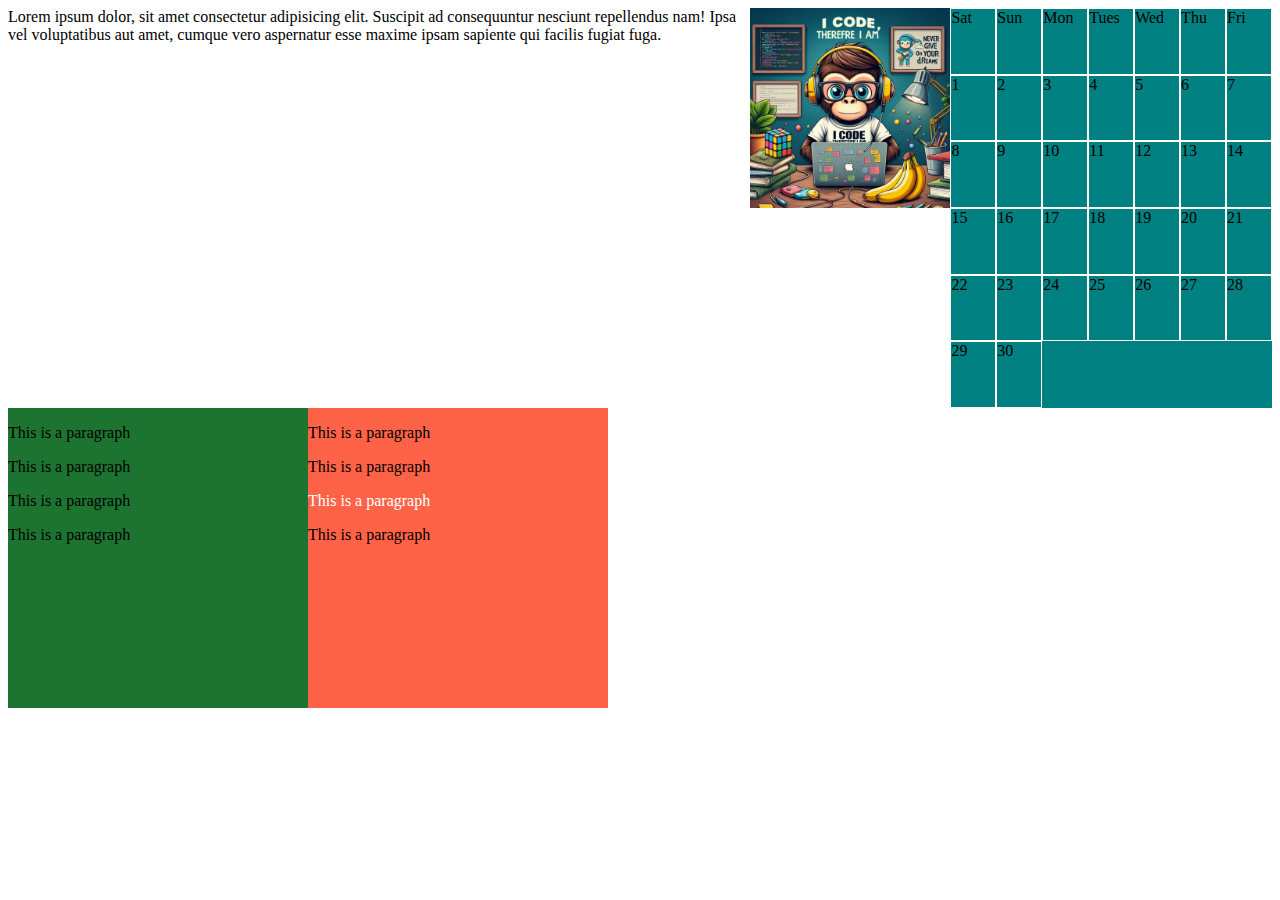
<file: pages/flex.html>
<!DOCTYPE html>
<html lang="en">
  <head>
    <meta charset="UTF-8" />
    <meta name="viewport" content="width=device-width, initial-scale=1.0" />
    <title>FLEX</title>
  </head>
  <style>
    .container {
      display: flex;
      justify-content: center;
    }

    .calendar {
      width: 600px;
      height: 400px;
      display: grid;
      grid-template-columns: repeat(7, 1fr);
      background-color: teal;
      user-select: none;
    }
    .date {
      border: 1px solid rgb(255, 255, 255);
    }

    .date:hover {
      background-color: rgb(29, 202, 202);
      border: 1px solid rgb(80, 10, 10);
      cursor: pointer;
    }

    @media screen and (max-width: 360px) {
      .container {
        display: grid;
        justify-content: center;
        background-color: aquamarine;
      }
    }

    .tomato p:nth-child(3) {
      color: white;
    }
    .green{
      background-color: #1c7430;
    }

    .box-container{
      display: flex;
    }

    @media screen and (width <= 600px){
      .box-container{
        display: grid;
      }
    }

  </style>
  <body>
    <div class="container">
      <div class="text-container">
        Lorem ipsum dolor, sit amet consectetur adipisicing elit. Suscipit ad
        consequuntur nesciunt repellendus nam! Ipsa vel voluptatibus aut amet,
        cumque vero aspernatur esse maxime ipsam sapiente qui facilis fugiat
        fuga.
      </div>
      <div class="image-container">
        <img
          src="../assets/images/monkey_coder.jpg"
          alt=""
          srcset=""
          width="200px"
        />
      </div>
      <div class="calendar">
        <div class="date">Sat</div>
        <div class="date">Sun</div>
        <div class="date">Mon</div>
        <div class="date">Tues</div>
        <div class="date">Wed</div>
        <div class="date">Thu</div>
        <div class="date">Fri</div>
        <div class="date">1</div>
        <div class="date">2</div>
        <div class="date">3</div>
        <div class="date">4</div>
        <div class="date">5</div>
        <div class="date">6</div>
        <div class="date">7</div>
        <div class="date">8</div>
        <div class="date">9</div>
        <div class="date">10</div>
        <div class="date">11</div>
        <div class="date">12</div>
        <div class="date">13</div>
        <div class="date">14</div>
        <div class="date">15</div>
        <div class="date">16</div>
        <div class="date">17</div>
        <div class="date">18</div>
        <div class="date">19</div>
        <div class="date">20</div>
        <div class="date">21</div>
        <div class="date">22</div>
        <div class="date">23</div>
        <div class="date">24</div>
        <div class="date">25</div>
        <div class="date">26</div>
        <div class="date">27</div>
        <div class="date">28</div>
        <div class="date">29</div>
        <div class="date">30</div>
      </div>
    </div>

    <div class="box-container">
      <div class="green"  style="width: 300px; height: 300px;">
        <p>This is a paragraph</p>
        <p>This is a paragraph</p>
        <p>This is a paragraph</p>
        <p>This is a paragraph</p>
      </div>
      <div class="tomato" style="width: 300px; height: 300px; background-color: tomato">
        <p>This is a paragraph</p>
        <p>This is a paragraph</p>
        <p>This is a paragraph</p>
        <p>This is a paragraph</p>
      </div>
    </div>

  </body>
</html>
</file>
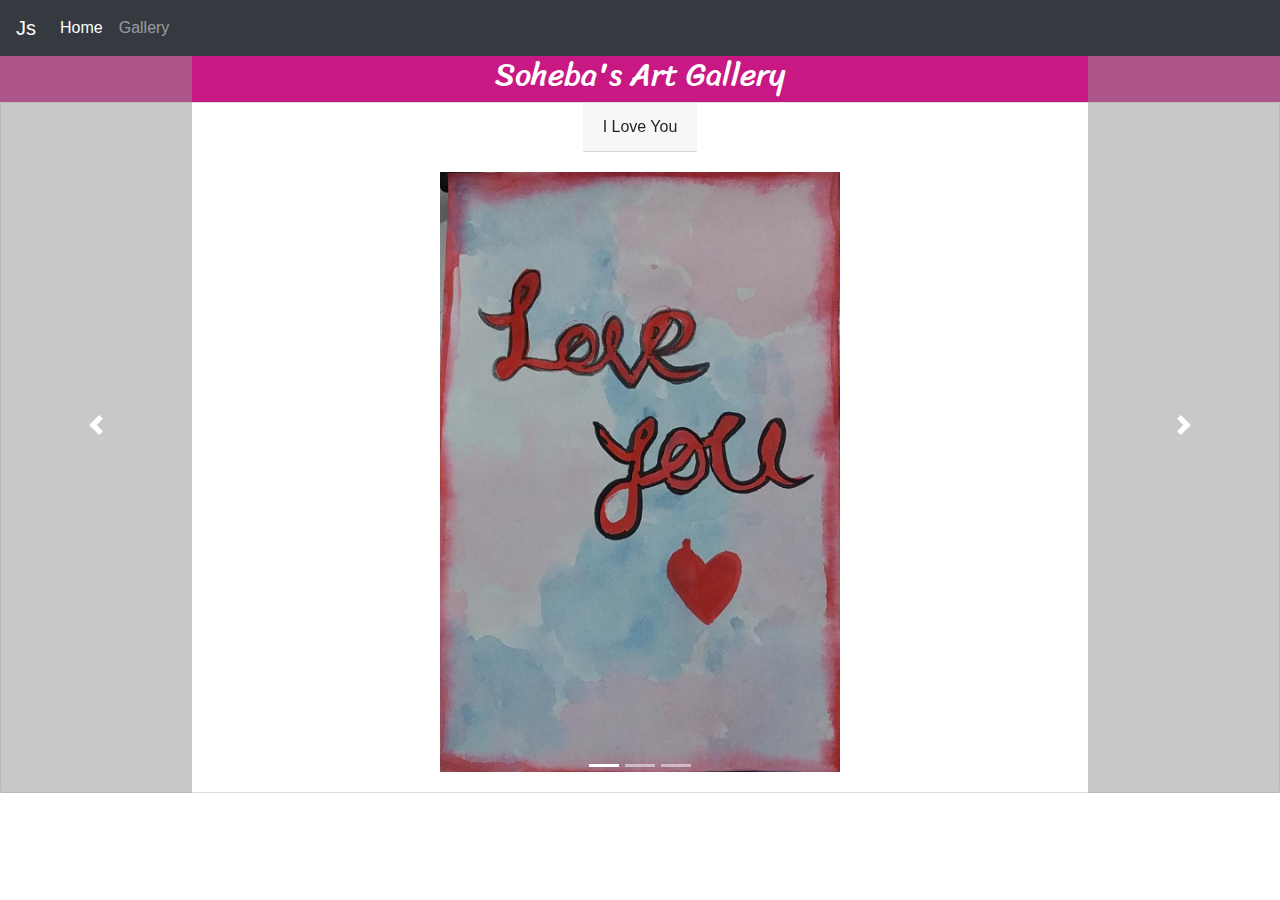
<file: pages/gallery.html>
<!DOCTYPE html>
<html lang="en">
  <head>
    <meta charset="UTF-8" />
    <meta name="viewport" content="width=device-width, initial-scale=1.0" />
    <title>Gallery</title>
    <link rel="stylesheet" href="../style.css" />
    <link rel="stylesheet" href="../assets/opentip/css/opentip.css" />
    <!-- font -->
    <link rel="preconnect" href="https://fonts.googleapis.com" />
    <link rel="preconnect" href="https://fonts.gstatic.com" crossorigin />
    <link
      href="https://fonts.googleapis.com/css2?family=Arvo:ital@0;1&family=Dosis:wght@400;500;600;700&family=Exo+2&family=Short+Stack&family=Sriracha&display=swap"
      rel="stylesheet"
    />
    <!-- bootstrap css -->
    <link
      rel="stylesheet"
      href="../assets/bootstrap/css/bootstrap-grid.min.css"
    />

    <link
      rel="stylesheet"
      href="../assets/bootstrap/css/bootstrap-reboot.min.css"
    />
    <link rel="stylesheet" href="../assets/bootstrap/css/bootstrap.min.css" />
  </head>
  <body>
    <nav class="navbar navbar-expand-lg navbar-dark bg-dark">
      <a class="navbar-brand" href="#">Js</a>
      <button
        class="navbar-toggler"
        type="button"
        data-toggle="collapse"
        data-target="#navbarNav"
        aria-controls="navbarNav"
        aria-expanded="false"
        aria-label="Toggle navigation"
      >
        <span class="navbar-toggler-icon"></span>
      </button>
      <div class="collapse navbar-collapse" id="navbarNav">
        <ul class="navbar-nav">
          <li class="nav-item active">
            <a class="nav-link" href="../index.html">Home</a>
          </li>
          <li class="nav-item">
            <a class="nav-link" href="#">Gallery</a>
          </li>
          <!-- <li class="nav-item">
            <a class="nav-link" href="#">Services</a>
          </li>
          <li class="nav-item">
            <a class="nav-link" href="#">Contact</a>
          </li> -->
        </ul>
      </div>
    </nav>

    <div
      id="carouselExampleIndicators"
      class="carousel slide"
      data-ride="carousel"
    >
      <ol class="carousel-indicators">
        <li
          data-target="#carouselExampleIndicators"
          data-slide-to="0"
          class="active"
        ></li>
        <li data-target="#carouselExampleIndicators" data-slide-to="1"></li>
        <li data-target="#carouselExampleIndicators" data-slide-to="2"></li>
      </ol>
      <div class="gallery-title">
        <h3 class="gallery-title-text">Soheba's Art Gallery</h3>
      </div>
      <div class="carousel-inner">
        <div class="carousel-item active">
          <div class="image-container card">
            <div class="card-header">I Love You</div>
            <div class="card-body">
              <img
                src="../assets/galleryImages/image_1.jpeg"
                class="d-block gallery-image"
                alt="Image 1"
              />
            </div>
          </div>
        </div>
        <div class="carousel-item">
          <div class="image-container card">
            <div class="card-header">Snow & Moon</div>

            <div class="card-body">
              <img
                src="../assets/galleryImages/image_2.jpeg"
                class="d-block gallery-image"
                alt="Image 2"
              />
            </div>
          </div>
        </div>
        <div class="carousel-item">
          <div class="image-container card">
            <div class="card-header">River & Village</div>

            <div class="card-body">
              <img
                src="../assets/galleryImages/image_3.jpeg"
                class="d-block gallery-image"
                alt="Image 3"
              />
            </div>
          </div>
        </div>
        <div class="carousel-item">
          <div class="image-container card">
            <div class="card-header">Soothing Scenary</div>

            <div class="card-body">
              <img
                src="../assets/galleryImages/image_4.jpeg"
                class="d-block gallery-image"
                alt="Image 3"
              />
            </div>
          </div>
        </div>
      </div>
      <div class="slider-controls">
        <a
          class="carousel-control-prev"
          href="#carouselExampleIndicators"
          role="button"
          data-slide="prev"
        >
          <span class="carousel-control-prev-icon" aria-hidden="true"></span>
          <span class="sr-only">Previous</span>
        </a>
        <a
          class="carousel-control-next"
          href="#carouselExampleIndicators"
          role="button"
          data-slide="next"
        >
          <span class="carousel-control-next-icon" aria-hidden="true"></span>
          <span class="sr-only">Next</span>
        </a>
      </div>
    </div>

    <!-- jquery -->
    <script src="../library/jquery-3.7.1.min.js"></script>
    <!-- bootstrap -->
    <script src="../assets/bootstrap/js/bootstrap.bundle.min.js"></script>
    <!-- opentip -->
    <script src="../library/opentip-jquery.min.js"></script>
    <!-- popper -->
    <script src="../library/popper-2.11.8.js"></script>
    <!-- anime js -->
    <script src="../library/anime.min.js"></script>
  </body>
</html>
</file>
<file: style.css>
:root {
  --white: #ffffff;
  --winter: #9eb8d9;
  --wedding: #a25772;
  --navyblue: #161a30;
  --grey: #b6bbc4;
  --milkgrey: #f0ece5;
  --sage: #c8e4b2;
  --green: #65b741;
  --lightgreen: #bed754;
  --teal: #9ed2be;
  --darkteal: #5eaaa8;
  --blue: #0174be;
  --skyblue: #61c3ff;
  --yellow: #ffc730;
  --orange: #e36414;
  --darkorange: #ff5f00;
  --red: #b80000;
  --softpink: #ffd0d0;
  --pink: #ff9eaa;
  --darkred: #b20600;
  --maroon: #750e21;
  --black: #191919;
  --black-matte: #252423;
  --beige: #e6e2c3;
}

*,
*::after,
*::before {
  padding: 0;
  margin: 0;
  box-sizing: border-box;
}

body {
  height: 100vh;
  background-color: var(--milkgrey);
}

.logo {
  padding: 1rem 1rem;
}
.logo-container {
  width: 100%;
  display: flex;
  justify-content: center;
}
.logo-image {
  border: 1px solid;
  border-radius: 5%;
  object-fit: contain;
}

.title {
  font-size: 2rem;
  color: white;
  background-color: black;
  padding: 1rem 2rem;
  border: 1px solid white;
  border-radius: 0.5rem;
}

.subtitle {
  font-size: 1.5rem;
  color: rgb(246, 243, 243);
  background-color: rgb(109, 42, 42);
  padding: 0.5rem 0.5rem;
  width: 250px;
  border: 1px solid rgb(230, 214, 214);
  border-radius: 0.3rem;
  font-family: Georgia, "Times New Roman", Times, serif;
}

#tooltip {
  background: #ee0000;
  color: white;
  font-weight: bold;
  padding: 4px 8px;
  font-size: 13px;
  border-radius: 4px;
}
#tooltip {
  /* ... */
  display: none;
}

#tooltip[data-show] {
  display: block;
}
.loop-alternate-infinity {
  background-color: #255ffd;
  width: 50px;
  height: 50px;
  border-radius: 50%;
}
.animejs-test {
  background-color: var(--black-matte);
}
.controls {
  opacity: 0.4;
  display: flex;
  align-items: center;
  justify-content: center;
  padding-top: 20px;
  padding-bottom: 10px;
}
.controls button {
  position: relative;
  display: block;
  margin: 0 0 0 -1px;
  padding: 5px 10px;
  font-size: 14px;
  text-transform: uppercase;
  border: 1px solid var(--skyblue);
  background-color: transparent;
  color: var(--skyblue);
}
.controls button:hover {
  background-color: var(--skyblue);
  color: #161a30;
}
.shadow {
  position: absolute;
  opacity: 0.2;
}
.ball-container {
  background-color: var(--black);
}
.square,
.circle {
  pointer-events: none;
  position: relative;
  width: 28px;
  height: 28px;
  margin: 1px;
  background-color: var(--yellow);
  font-size: 14px;
}
.gallery-title {
  display: flex;
  justify-content: center;
  align-items: center;
  background-color: #c81883;
  color: white;
}
.gallery-title-text {
  font-family: "Sriracha", cursive;
  font-size: 2rem;
}
.gallery-image {
  width: 400px;
  height: 600px;
}
.image-container {
  align-items: center;
}
.slider-controls a {
  background-color: #919191;
}
</file>
<file: assets/opentip/css/opentip.css>
.opentip-container,
.opentip-container * {
  -webkit-box-sizing: border-box;
  -moz-box-sizing: border-box;
  box-sizing: border-box;
}
.opentip-container {
  position: absolute;
  max-width: 500px;
  z-index: 100;
  -webkit-transition: -webkit-transform 1s ease-in-out;
  -moz-transition: -moz-transform 1s ease-in-out;
  -o-transition: -o-transform 1s ease-in-out;
  -ms-transition: -ms-transform 1s ease-in-out;
  transition: transform 1s ease-in-out;
  pointer-events: none;
  -webkit-transform: translateX(0) translateY(0);
  -moz-transform: translateX(0) translateY(0);
  -o-transform: translateX(0) translateY(0);
  -ms-transform: translateX(0) translateY(0);
  transform: translateX(0) translateY(0);
}
.opentip-container.ot-fixed.ot-hidden.stem-top.stem-center,
.opentip-container.ot-fixed.ot-going-to-show.stem-top.stem-center,
.opentip-container.ot-fixed.ot-hiding.stem-top.stem-center {
  -webkit-transform: translateY(-5px);
  -moz-transform: translateY(-5px);
  -o-transform: translateY(-5px);
  -ms-transform: translateY(-5px);
  transform: translateY(-5px);
}
.opentip-container.ot-fixed.ot-hidden.stem-top.stem-right,
.opentip-container.ot-fixed.ot-going-to-show.stem-top.stem-right,
.opentip-container.ot-fixed.ot-hiding.stem-top.stem-right {
  -webkit-transform: translateY(-5px) translateX(5px);
  -moz-transform: translateY(-5px) translateX(5px);
  -o-transform: translateY(-5px) translateX(5px);
  -ms-transform: translateY(-5px) translateX(5px);
  transform: translateY(-5px) translateX(5px);
}
.opentip-container.ot-fixed.ot-hidden.stem-middle.stem-right,
.opentip-container.ot-fixed.ot-going-to-show.stem-middle.stem-right,
.opentip-container.ot-fixed.ot-hiding.stem-middle.stem-right {
  -webkit-transform: translateX(5px);
  -moz-transform: translateX(5px);
  -o-transform: translateX(5px);
  -ms-transform: translateX(5px);
  transform: translateX(5px);
}
.opentip-container.ot-fixed.ot-hidden.stem-bottom.stem-right,
.opentip-container.ot-fixed.ot-going-to-show.stem-bottom.stem-right,
.opentip-container.ot-fixed.ot-hiding.stem-bottom.stem-right {
  -webkit-transform: translateY(5px) translateX(5px);
  -moz-transform: translateY(5px) translateX(5px);
  -o-transform: translateY(5px) translateX(5px);
  -ms-transform: translateY(5px) translateX(5px);
  transform: translateY(5px) translateX(5px);
}
.opentip-container.ot-fixed.ot-hidden.stem-bottom.stem-center,
.opentip-container.ot-fixed.ot-going-to-show.stem-bottom.stem-center,
.opentip-container.ot-fixed.ot-hiding.stem-bottom.stem-center {
  -webkit-transform: translateY(5px);
  -moz-transform: translateY(5px);
  -o-transform: translateY(5px);
  -ms-transform: translateY(5px);
  transform: translateY(5px);
}
.opentip-container.ot-fixed.ot-hidden.stem-bottom.stem-left,
.opentip-container.ot-fixed.ot-going-to-show.stem-bottom.stem-left,
.opentip-container.ot-fixed.ot-hiding.stem-bottom.stem-left {
  -webkit-transform: translateY(5px) translateX(-5px);
  -moz-transform: translateY(5px) translateX(-5px);
  -o-transform: translateY(5px) translateX(-5px);
  -ms-transform: translateY(5px) translateX(-5px);
  transform: translateY(5px) translateX(-5px);
}
.opentip-container.ot-fixed.ot-hidden.stem-middle.stem-left,
.opentip-container.ot-fixed.ot-going-to-show.stem-middle.stem-left,
.opentip-container.ot-fixed.ot-hiding.stem-middle.stem-left {
  -webkit-transform: translateX(-5px);
  -moz-transform: translateX(-5px);
  -o-transform: translateX(-5px);
  -ms-transform: translateX(-5px);
  transform: translateX(-5px);
}
.opentip-container.ot-fixed.ot-hidden.stem-top.stem-left,
.opentip-container.ot-fixed.ot-going-to-show.stem-top.stem-left,
.opentip-container.ot-fixed.ot-hiding.stem-top.stem-left {
  -webkit-transform: translateY(-5px) translateX(-5px);
  -moz-transform: translateY(-5px) translateX(-5px);
  -o-transform: translateY(-5px) translateX(-5px);
  -ms-transform: translateY(-5px) translateX(-5px);
  transform: translateY(-5px) translateX(-5px);
}
.opentip-container.ot-fixed .opentip {
  pointer-events: auto;
}
.opentip-container.ot-hidden {
  display: none;
}
.opentip-container .opentip {
  position: relative;
  font-size: 13px;
  line-height: 120%;
  padding: 9px 14px;
  color: #4f4b47;
  text-shadow: -1px -1px 0px rgba(255, 255, 255, 0.2);
}
.opentip-container .opentip .header {
  margin: 0;
  padding: 0;
}
.opentip-container .opentip .ot-close {
  pointer-events: auto;
  display: block;
  position: absolute;
  top: -12px;
  left: 60px;
  color: rgba(0, 0, 0, 0.5);
  background: rgba(0, 0, 0, 0);
  text-decoration: none;
}
.opentip-container .opentip .ot-close span {
  display: none;
}
.opentip-container .opentip .ot-loading-indicator {
  display: none;
}
.opentip-container.ot-loading .ot-loading-indicator {
  width: 30px;
  height: 30px;
  font-size: 30px;
  line-height: 30px;
  font-weight: bold;
  display: block;
}
.opentip-container.ot-loading .ot-loading-indicator span {
  display: block;
  -webkit-animation: otloading 2s linear infinite;
  -moz-animation: otloading 2s linear infinite;
  -o-animation: otloading 2s linear infinite;
  -ms-animation: otloading 2s linear infinite;
  animation: otloading 2s linear infinite;
  text-align: center;
}
.opentip-container.style-dark .opentip,
.opentip-container.style-alert .opentip {
  color: #f8f8f8;
  text-shadow: 1px 1px 0px rgba(0, 0, 0, 0.2);
}
.opentip-container.style-glass .opentip {
  padding: 15px 25px;
  color: #317cc5;
  text-shadow: 1px 1px 8px rgba(0, 94, 153, 0.3);
}
.opentip-container.ot-hide-effect-fade {
  -webkit-transition: -webkit-transform 0.5s ease-in-out, opacity 1s ease-in-out;
  -moz-transition: -moz-transform 0.5s ease-in-out, opacity 1s ease-in-out;
  -o-transition: -o-transform 0.5s ease-in-out, opacity 1s ease-in-out;
  -ms-transition: -ms-transform 0.5s ease-in-out, opacity 1s ease-in-out;
  transition: transform 0.5s ease-in-out, opacity 1s ease-in-out;
  opacity: 1;
  -ms-filter: none;
  filter: none;
}
.opentip-container.ot-hide-effect-fade.ot-hiding {
  opacity: 0;
  filter: alpha(opacity=0);
  -ms-filter: "progid:DXImageTransform.Microsoft.Alpha(Opacity=0)";
}
.opentip-container.ot-show-effect-appear.ot-going-to-show,
.opentip-container.ot-show-effect-appear.ot-showing {
  -webkit-transition: -webkit-transform 0.5s ease-in-out, opacity 1s ease-in-out;
  -moz-transition: -moz-transform 0.5s ease-in-out, opacity 1s ease-in-out;
  -o-transition: -o-transform 0.5s ease-in-out, opacity 1s ease-in-out;
  -ms-transition: -ms-transform 0.5s ease-in-out, opacity 1s ease-in-out;
  transition: transform 0.5s ease-in-out, opacity 1s ease-in-out;
}
.opentip-container.ot-show-effect-appear.ot-going-to-show {
  opacity: 0;
  filter: alpha(opacity=0);
  -ms-filter: "progid:DXImageTransform.Microsoft.Alpha(Opacity=0)";
}
.opentip-container.ot-show-effect-appear.ot-showing {
  opacity: 1;
  -ms-filter: none;
  filter: none;
}
.opentip-container.ot-show-effect-appear.ot-visible {
  opacity: 1;
  -ms-filter: none;
  filter: none;
}
@-moz-keyframes otloading {
  0% {
    -webkit-transform: rotate(0deg);
    -moz-transform: rotate(0deg);
    -o-transform: rotate(0deg);
    -ms-transform: rotate(0deg);
    transform: rotate(0deg);
  }

  100% {
    -webkit-transform: rotate(360deg);
    -moz-transform: rotate(360deg);
    -o-transform: rotate(360deg);
    -ms-transform: rotate(360deg);
    transform: rotate(360deg);
  }
}
@-webkit-keyframes otloading {
  0% {
    -webkit-transform: rotate(0deg);
    -moz-transform: rotate(0deg);
    -o-transform: rotate(0deg);
    -ms-transform: rotate(0deg);
    transform: rotate(0deg);
  }

  100% {
    -webkit-transform: rotate(360deg);
    -moz-transform: rotate(360deg);
    -o-transform: rotate(360deg);
    -ms-transform: rotate(360deg);
    transform: rotate(360deg);
  }
}
@-o-keyframes otloading {
  0% {
    -webkit-transform: rotate(0deg);
    -moz-transform: rotate(0deg);
    -o-transform: rotate(0deg);
    -ms-transform: rotate(0deg);
    transform: rotate(0deg);
  }

  100% {
    -webkit-transform: rotate(360deg);
    -moz-transform: rotate(360deg);
    -o-transform: rotate(360deg);
    -ms-transform: rotate(360deg);
    transform: rotate(360deg);
  }
}
@-ms-keyframes otloading {
  0% {
    -webkit-transform: rotate(0deg);
    -moz-transform: rotate(0deg);
    -o-transform: rotate(0deg);
    -ms-transform: rotate(0deg);
    transform: rotate(0deg);
  }

  100% {
    -webkit-transform: rotate(360deg);
    -moz-transform: rotate(360deg);
    -o-transform: rotate(360deg);
    -ms-transform: rotate(360deg);
    transform: rotate(360deg);
  }
}
@keyframes otloading {
  0% {
    -webkit-transform: rotate(0deg);
    -moz-transform: rotate(0deg);
    -o-transform: rotate(0deg);
    -ms-transform: rotate(0deg);
    transform: rotate(0deg);
  }

  100% {
    -webkit-transform: rotate(360deg);
    -moz-transform: rotate(360deg);
    -o-transform: rotate(360deg);
    -ms-transform: rotate(360deg);
    transform: rotate(360deg);
  }
}
</file>
